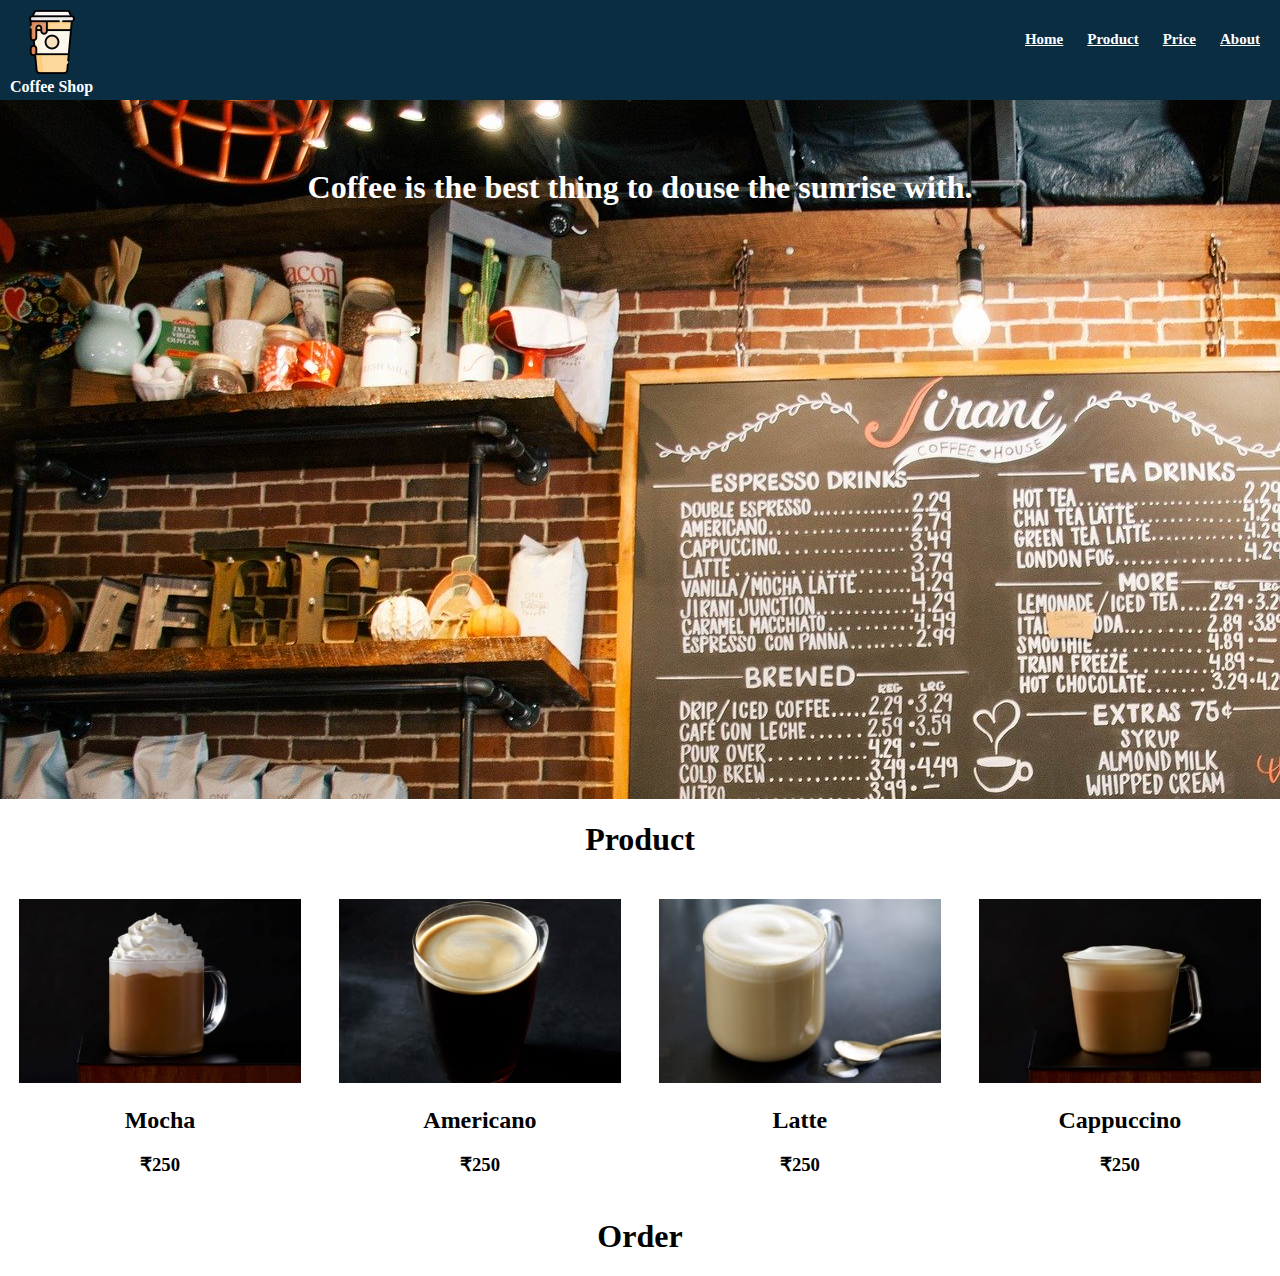
<file: Project/index.html>
<!DOCTYPE html>
<html>                 
    <head> 
        <meta name="viewport" content="width = device-width , initial-scale = 1.0">         
        <title> Best Coffee store in India </title>
        <link rel = "stylesheet" type ="text/css" href ="coffeeshop.css">
    </head>
    <body>   
        <div class =" container">
            <header class="coffee-header">
                <div class="div-logo">
                   <img src = "coffee-logo.png">
                   <span class ="logo-text">
                    Coffee Shop
                   </span>
                </div>
                <nav class="coffee-nav">
                  <a href="#">Home</a>
                  <a href="#">Product</a>
                  <a href="#">Price</a>
                  <a href="#">About</a>
                </nav>
            </header>
            <div class="site-content">
                <div class="image-content">
                    <h1 class ="quote">
                        Coffee is the best thing to douse the sunrise with.
                    </h1>    
                </div>
                <div class="card-list">
                    <h1 id="product">Product</h1>
                    <div class="card">
                        <img src="mocha-image.png">    
                        <div>
                            <h2>Mocha</h2>
                            <h3>&#8377;250</h3>
                        </div> 
                    </div>
                    <div class="card">
                        <img src="americano-image.png">    
                        <div>
                            <h2>Americano</h2>
                            <h3>&#8377;250</h3>
                        </div> 
                    </div>
                    <div class="card">
                        <img src="latte-image.png">    
                        <div>
                            <h2>Latte</h2>
                            <h3>&#8377;250</h3>
                        </div> 
                    </div>
                    <div class="card">
                        <img src="cappuccino-image.png">    
                        <div>
                            <h2>Cappuccino</h2>
                            <h3>&#8377;250</h3>
                        </div> 
                    </div>
                    <div class="order-section">
                        <h1 id="order">Order</h1>
                        <script type="text/javascript" src="https://form.jotform.com/jsform/230485341261046"></script>
                    </div>
                </div>
            </div>
        </div>
    </body>       
</html>
</file>
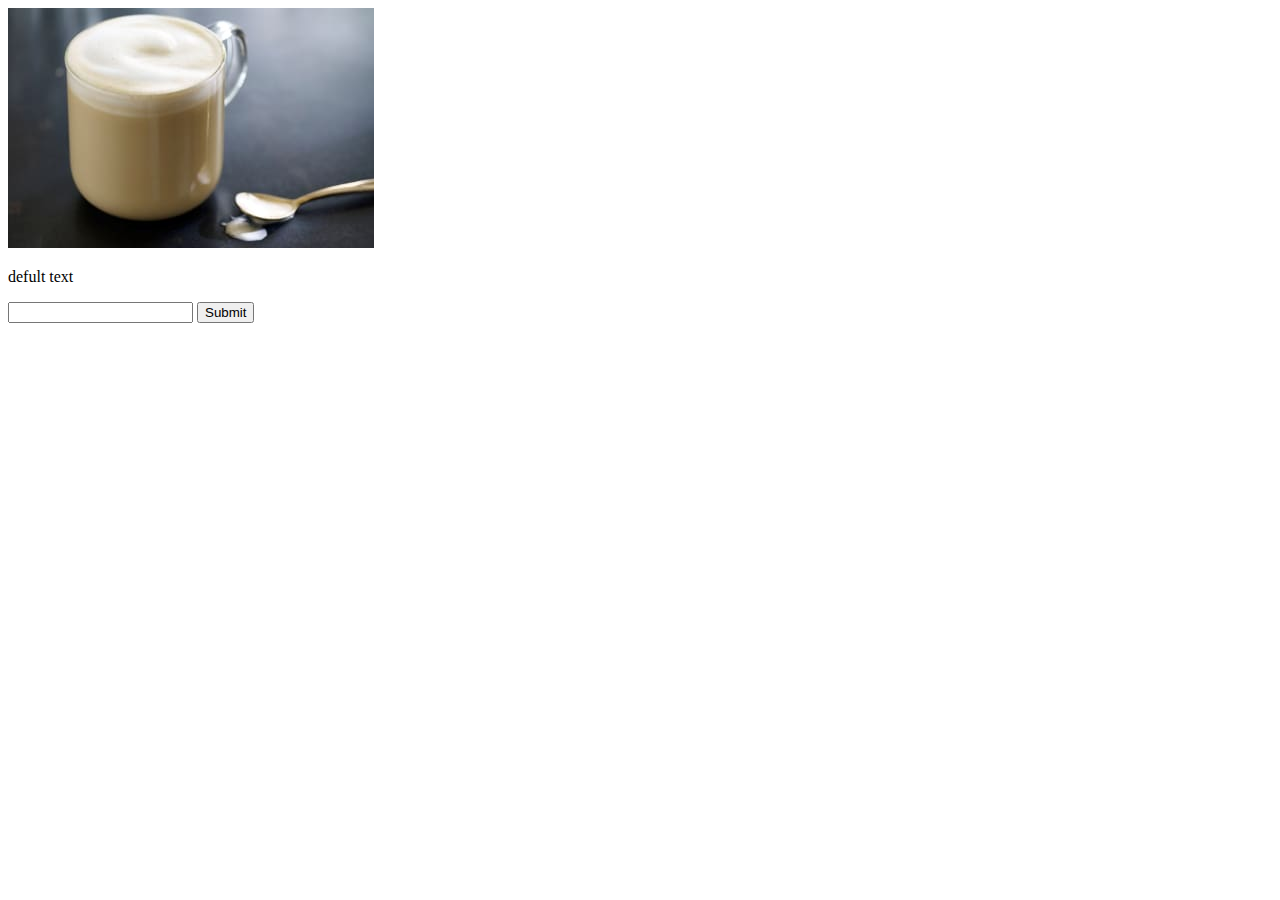
<file: Project/javascript.html>
<!DOCTYPE html>
<!DOCTYPE html>
<html>
<head>
	<title></title>
</head>
<body>
	<!--
	/*<p id="output" onclick="change_text()" onmouseover="change_text()">Default text</p>
	<input onkeyup="pchange_text(this.value)"> -->
	<img src="latte-image.png" id="my-image" onclick="update_image()">
	<p id="output"> defult text </p>
	<input id="user_number">
	<button onclick="update_user()">Submit</button>
	<script type="text/javascript">
		function update_user(){
			document.getElementById("output").style.color = "red";
			document.getElementById("output").style.fontSize = "20px";
			user_number = document.getElementById("user_number").value;

			httpRequest = new XMLHttpRequest();
			httpRequest.open("GET","https://reqres.in/api/users/" + user_number);
			httpRequest.send();

			httpRequest.onreadystatechange = function(){
				if(this.readyState == 4 && this.status == 200){
					user_data =JSON.parse(this.responseText);
					document.getElementById("output").innerHTML= user_data.data.first_name;
				}
				}
			}

		function update_image(){
			document.getElementById("my-image").src = "mocha-image.png";
		}	

	/*	function change_text(){
			document.getElementById("output").innerHTML= "new text"
		}
		function pchange_text(text){
			document.getElementById("output").innerHTML = text
		}
		var a = 20;
		var b = 10;
		if(a>b){
			alert(" a is greater than b")
		}
		else{
			alert("b is greater than a")
		}
	*/
	</script>
</body>
</html>
</file>
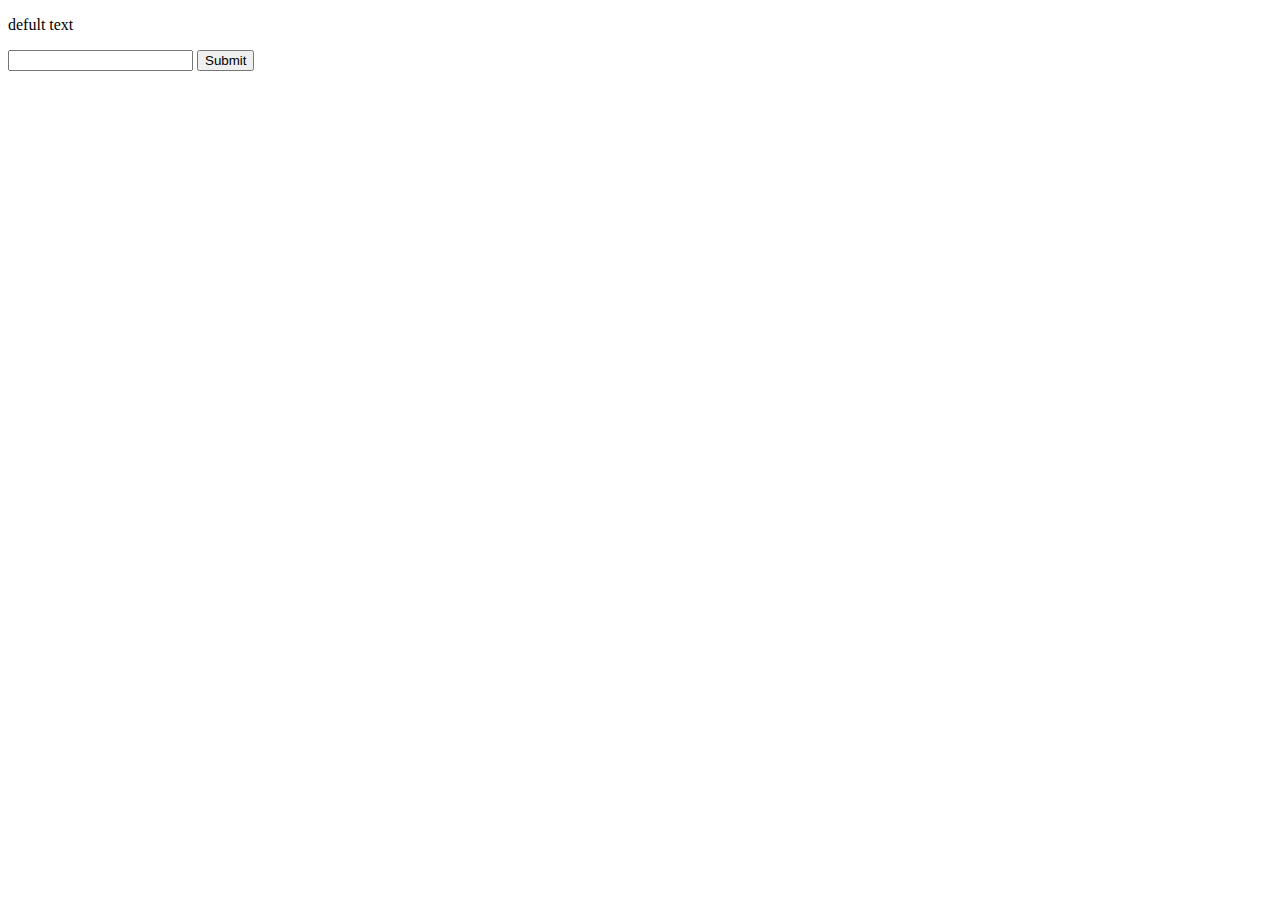
<file: Project2/javaproject.html>
<!DOCTYPE html>
<!DOCTYPE html>
<html>
<head>
	<title></title>
</head>
<body>
	<p id="output"> defult text </p>
	<input id="city">
	<button onclick="show_temp()">Submit</button>
	<script type="text/javascript">
		function show_temp(){
			document.getElementById("output").style.color = "red";
			document.getElementById("output").style.fontSize = "20px";
			city = document.getElementById("city").value;

			httpRequest = new XMLHttpRequest();
			url = "https://api.weatherbit.io/v2.0/current?city="+city+"&key=80d143de485c4be8983b08369ddbb294";
			httpRequest.open("GET", url);
			httpRequest.send();

			httpRequest.onreadystatechange = function(){
				if(this.readyState == 4 && this.status == 200){
					user_data =JSON.parse(this.responseText);
					document.getElementById("output").innerHTML= user_data.data[0].temp;
				}
				}
			}
	</script>
</body>
</html>
</file>
<file: Project/coffeeshop.css>
body{
	margin:0px;
}
.coffee-header{
	position: fixed;
	left:0px;
	right:0px;
	height:100px;
	width:100%;
	background-color: #0a2d42;
	z-index: 100;
}

.div-logo{
	height:100%;
	text-align:center;
	margin:10px;
	float:left;
}

.logo-text{
	display:block;
	font-family: "Helvetica Neue";
	font-weight: bold;
	color: white;
}

.coffee-nav{
	float: right;
	height:100%;
}

.coffee-nav a{
	color: white;
	font-size: 15px;
	font-weight: 700;
	font-family: "Helvetica Neue";
	padding-right: 20px;
	padding-top: 12%;
	display:inline-block;
}

.site-content{
	position: absolute;
	top:78px;
	width:100%;
}

.image-content{
	background-image:url("background-image.jpg");
	height:700px;
	width:100%;
	text-align:center;

}

.quote{
	color:white;
	font-family: "Helvetica Neue";
	position: relative;
	top:10%;
}

.card-list{
	width:100%;
}

#product{
	text-align: center;
}

.card{
	width:22%;
	padding: 1.5%;
	height:300px;
	float: left;
	text-align: center;
}

.card img{
	width:100%;
}

.order-section{
	width:100%;
}

#order{
	text-align:center;
}
.form{
	width: 200px;
	margin: 0 auto;
}

.form input{
	padding:10px;
	margin:10px;
}
</file>
